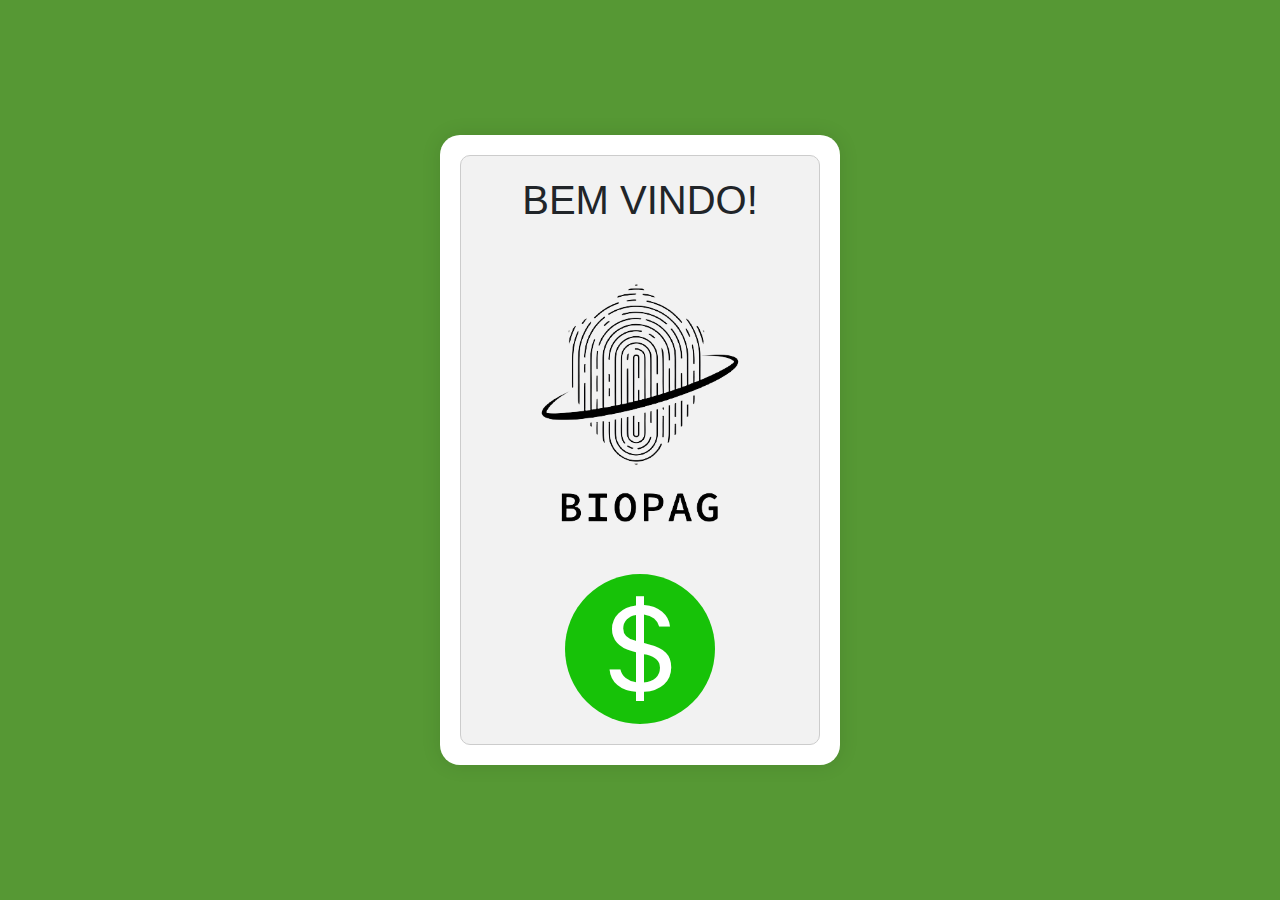
<file: index.html>
<!DOCTYPE html>
<html lang="pt-br">
<head>
  <meta charset="utf-8">
  <meta name="viewport" content="width=device-width, initial-scale=1">
  <!-- Inserção do Favicon -->
  <link rel="icon" href="./images/favicon.png" type="image/png">
  <title>BioPag</title>
  <!-- CSS Bootstrap -->
  <link href="https://cdn.jsdelivr.net/npm/bootstrap@5.3.0/dist/css/bootstrap.min.css" rel="stylesheet">
   <!--Bootstrap Icons-->
   <link rel="stylesheet" href="https://cdn.jsdelivr.net/npm/bootstrap-icons@1.10.5/font/bootstrap-icons.css">
  <!-- CSS da página -->
  <link rel="stylesheet" href="style_index.css">
</head>
<body>
  <div class="container">
    <div class="phone">
      <div class="screen">
        <h1>BEM VINDO!</h1>
        <img src="./images/logo-semFundo.png" class="logo">
        <a href="opcao_Pagamento.html"><i class="bi bi-currency-dollar"></i></a>
      </div>
    </div>
  </div>
  <!-- JavaScript do Bootstrap -->
  <script src="https://cdn.jsdelivr.net/npm/bootstrap@5.3.0/dist/js/bootstrap.bundle.min.js"></script>
</body>
</html>
</file>
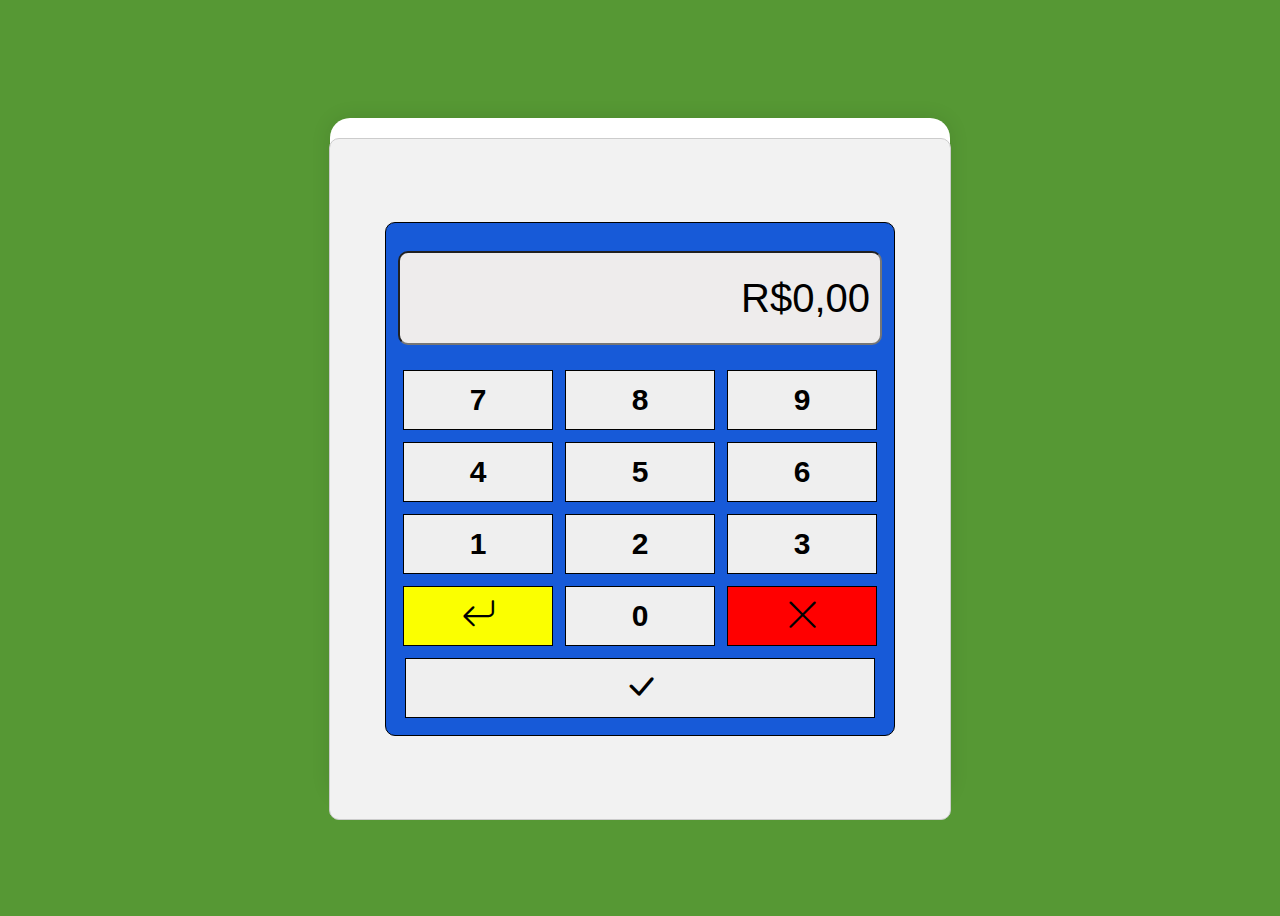
<file: entrada_Valor.html>
<!DOCTYPE html>
<html leng="pt-br">
<head>
  <!-- Inserção do Favicon -->
  <link rel="icon" href="./images/favicon.png" type="image/png">
  <title>Entrada do valor</title>
  <meta charset="utf-8">
  <meta name="viewport" content="width=device-width, initial-scale=1">
  <!-- Bootstrap CSS -->
  <link href="https://cdn.jsdelivr.net/npm/bootstrap@5.3.0/dist/css/bootstrap.min.css" rel="stylesheet" integrity="sha384-9ndCyUaIbzAi2FUVXJi0CjmCapSmO7SnpJef0486qhLnuZ2cdeRhO02iuK6FUUVM" crossorigin="anonymous"> <meta charset="utf-8">
  <!--Bootstrap Icons-->
  <link rel="stylesheet" href="https://cdn.jsdelivr.net/npm/bootstrap-icons@1.10.5/font/bootstrap-icons.css">
  <!-- Página CSS -->
  <link rel="stylesheet" type="text/css" href="style_entrada_Valor.css">
  <!-- Bootstrap JS -->
  <script src="https://cdn.jsdelivr.net/npm/bootstrap@5.3.0/dist/js/bootstrap.bundle.min.js" integrity="sha384-geWF76RCwLtnZ8qwWowPQNguL3RmwHVBC9FhGdlKrxdiJJigb/j/68SIy3Te4Bkz" crossorigin="anonymous"></script>
  <!-- Página JS -->
  <script src="script.js"></script>
</head>
<body>
  <div class="container">
    <div class="phone">
      <div class="screen">
        <div class="card-body">
          <div id="calc-contain">
            <div class="calculator">
                <form name="calculator" onsubmit="return false;">
                    <br>
                    <input class="display" type="text" name="answer" id="answer" readonly />
                    <table>
                      <br><br>
                        <tr>
                            <td> <button class="btn btn-light"  type="button" value="7" onclick="appendNumber('7')">7</button> </td>
                            <td> <button class="btn btn-light"  type="button" value="8" onclick="appendNumber('8')">8</button> </td>
                            <td> <button class="btn btn-light"  type="button" value="9" onclick="appendNumber('9')">9</button> </td>
                        </tr>

                        <tr>
                            <td> <button class="btn btn-light"  type="button" value="4" onclick="appendNumber('4')">4</button> </td>
                            <td> <button class="btn btn-light"  type="button" value="5" onclick="appendNumber('5')">5</button> </td>
                            <td> <button class="btn btn-light"  type="button" value="6" onclick="appendNumber('6')">6</button> </td>
                        </tr>

                        <tr>
                            <td> <button class="btn btn-light"  type="button" value="1" onclick="appendNumber('1')">1</button> </td>
                            <td> <button class="btn btn-light"  type="button" value="2" onclick="appendNumber('2')">2</button> </td>
                            <td> <button class="btn btn-light"  type="button" value="3" onclick="appendNumber('3')">3</button> </td>
                        </tr>

                        <tr>
                            <td> <button class="btn btn-warning"  type="button" onclick="removeLastDigit()"> <i class="bi bi-arrow-return-left"></i></button> </td>
                            <td> <button class="btn btn-light"  type="button" value="0" onclick="appendNumber('0')">0</button> </td>
                            <td> <button style="color: black;" class="btn btn-danger"  type="button" onclick="clearValue()"> <i class="bi bi-x-lg"></i> </button>  </td>
                        </tr>

                        <tr>
                          <td colspan="3"> <a href="#" onclick="goToSecondPage()"><button class="btn btn-success" type="button"> <i class="bi bi-check-lg"> </i> </button></a> </td>
                        </tr>

                    </table>
                </form>
            </div>
          </div>
        </div>
      </div>
    </div>
  </div>
</body>
</html>
</file>
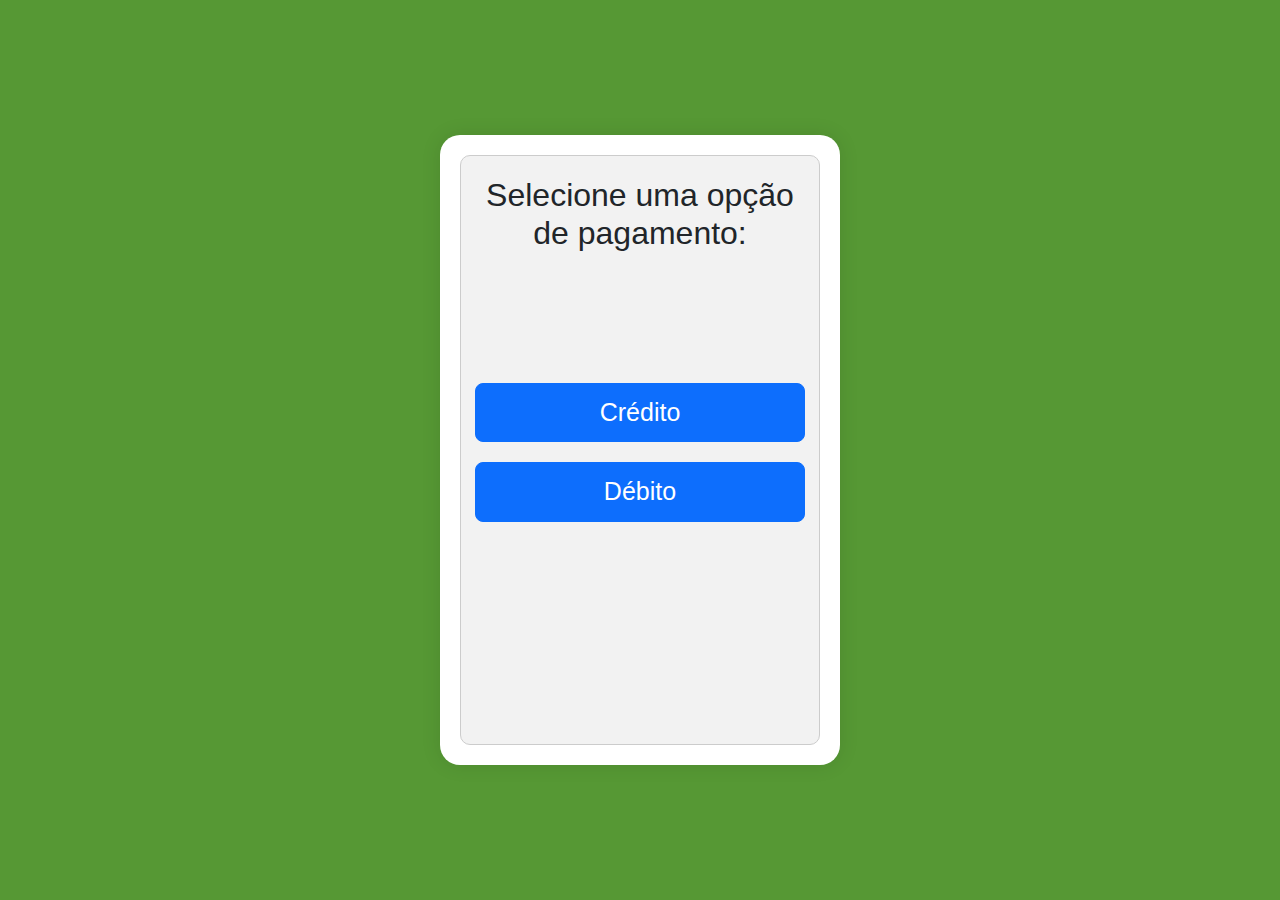
<file: opcao_Pagamento.html>
<!DOCTYPE html>
<html lang="pt-br">
<head>
  <meta charset="utf-8">
  <meta name="viewport" content="width=device-width, initial-scale=1">
  <!-- Inserção do Favicon -->
  <link rel="icon" href="./images/favicon.png" type="image/png">
  <title>Forma de Pagamento</title>
  <!-- CSS Bootsratp -->
  <link href="https://cdn.jsdelivr.net/npm/bootstrap@5.3.0/dist/css/bootstrap.min.css" rel="stylesheet">
  <!-- CSS da página -->
  <link rel="stylesheet" href="opcao_pagamento.css">
</head>
<body>
  <div class="container">
    <div class="phone">
      <div class="screen">
        <h2>Selecione uma opção de pagamento:</h2>
        <div class="payment-options">
          <a href="entrada_Valor.html"><button class="btn btn-primary btn-lg" id="btn-credito">Crédito</button></a>
          <a href="entrada_Valor.html"><button class="btn btn-primary btn-lg" id="btn-debito">Débito</button></a>
        </div>
      </div>
    </div>
  </div>
  <!-- JavaScript do Boostrap -->
  <script src="https://cdn.jsdelivr.net/npm/bootstrap@5.3.0/dist/js/bootstrap.bundle.min.js"></script>
  <!-- JavaScript da Pagina -->
</body>
</html>
</file>
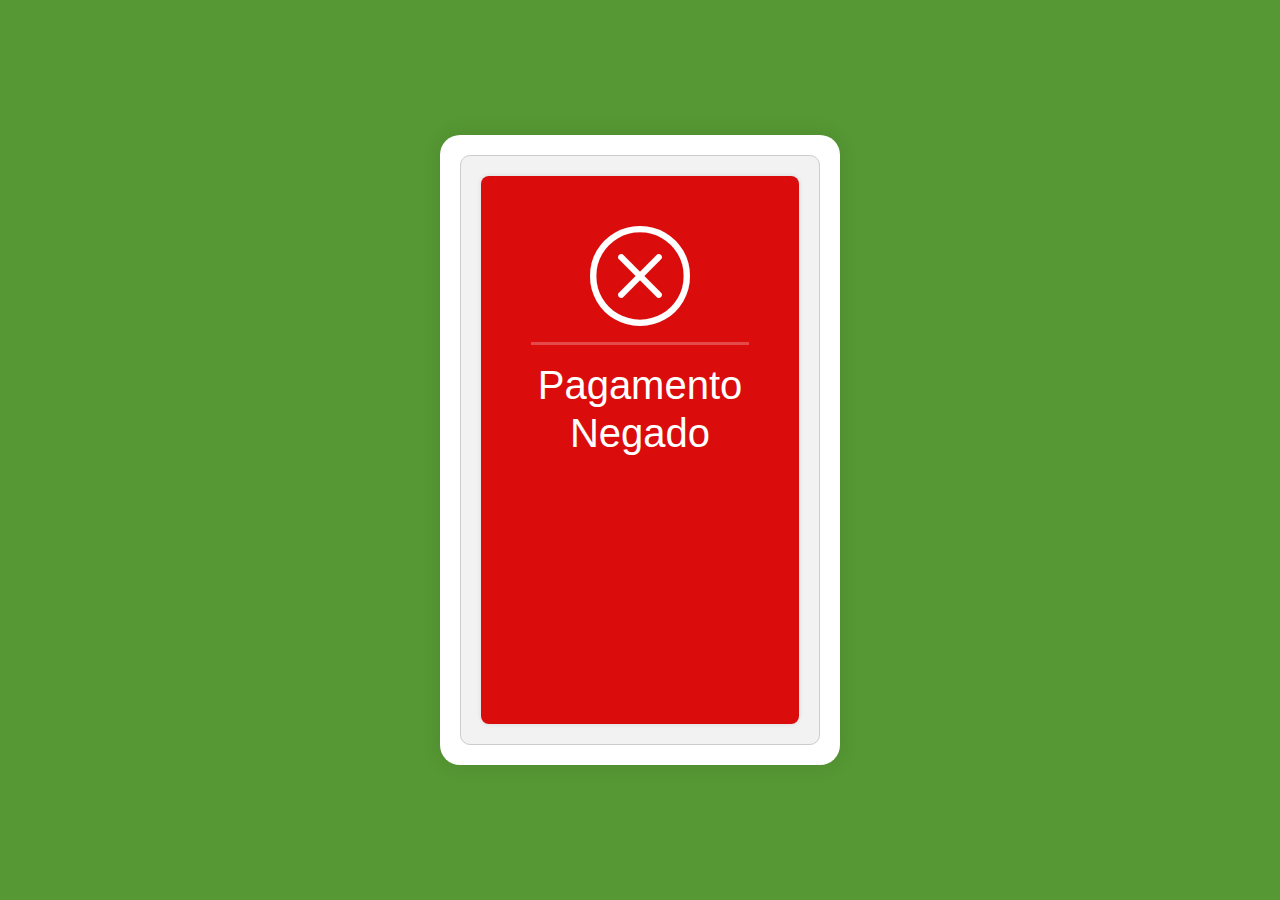
<file: pag_Negado.html>
<!DOCTYPE html>
<html lang="pt-br">
<head>
  <meta charset="utf-8">
  <meta name="viewport" content="width=device-width, initial-scale=1">
  <link rel="icon" href="./images/favicon-redondo.png" type="image/png">
  <title>Pagamento Negado</title>
  <!-- CSS Bootstrap -->
  <link href="https://cdn.jsdelivr.net/npm/bootstrap@5.3.0/dist/css/bootstrap.min.css" rel="stylesheet">
   <!--Bootstrap Icons-->
   <link rel="stylesheet" href="https://cdn.jsdelivr.net/npm/bootstrap-icons@1.10.5/font/bootstrap-icons.css">
  <!-- CSS da página -->
  <link rel="stylesheet" href="pag_Negado.css">
</head>
<body>
  <div class="container">
    <div class="phone">
      <div class="screen">
        <div class="approval-status">
            <i class="bi bi-x-circle"></i>
            <hr width="100%" size="5" color="white" />
            <h1>Pagamento Negado</h1>
        </div>
      </div>
    </div>
  </div>
  <!-- JavaScript do Bootstrap -->
  <script src="https://cdn.jsdelivr.net/npm/bootstrap@5.3.0/dist/js/bootstrap.bundle.min.js"></script>
</body>
</html>
</file>
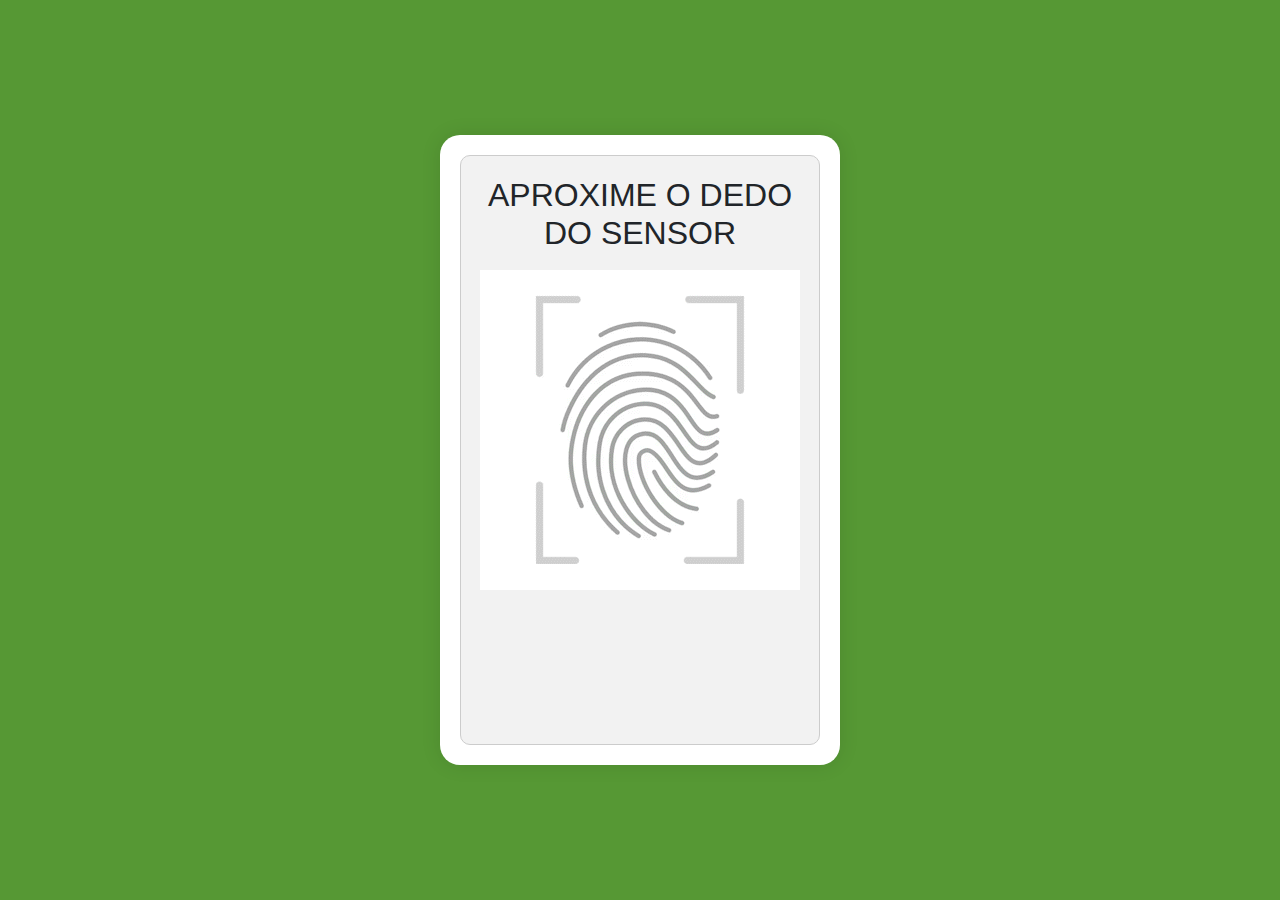
<file: verifica_Digital.html>
<!DOCTYPE html>
<html lang="pt-br">
<head>
  <meta charset="utf-8">
  <meta name="viewport" content="width=device-width, initial-scale=1">
  <!-- Inserção do Favicon -->
  <link rel="icon" href="./images/favicon.png" type="image/png">
  <title>Validação de Digital</title>
  <!-- CSS Bootstrap -->
  <link href="https://cdn.jsdelivr.net/npm/bootstrap@5.3.0/dist/css/bootstrap.min.css" rel="stylesheet">
   <!--Bootstrap Icons-->
   <link rel="stylesheet" href="https://cdn.jsdelivr.net/npm/bootstrap-icons@1.10.5/font/bootstrap-icons.css">
  <!-- CSS da página -->
  <link rel="stylesheet" href="verifica_DigitalStyle.css">
</head>
<body>
  <div class="container">
    <div class="phone">
      <div class="screen">
        <h2>APROXIME O DEDO DO SENSOR</h2>
        <div class="fingerprint_Video">
            <img src="./video/fingerprint_Animation_Medio.gif">
        </div>
      </div>
    </div>
  </div>
  <!-- JavaScript do Bootstrap -->
  <script src="https://cdn.jsdelivr.net/npm/bootstrap@5.3.0/dist/js/bootstrap.bundle.min.js"></script>
</body>
</html>
</file>
<file: style_index.css>
body {
    background-color: #569834;
    font-family: Arial, sans-serif;
  }
  
  .container {
    display: flex;
    justify-content: center;
    align-items: center;
    height: 100vh;
  }
  
  .phone {
    background-color: #fff;
    border-radius: 20px;
    box-shadow: 0 0 20px rgba(0, 0, 0, 0.1);
    padding: 20px;
    width: 400px;
    height: 630px;
    display: flex;
    flex-direction: column;
    align-items: center;
  }
  
  .screen {
    background-color: #f2f2f2;
    border: 1px solid #ccc;
    border-radius: 10px;
    padding: 20px;
    width: 100%;
    flex-grow: 1;
    display: flex;
    flex-direction: column;
    justify-content: space-between;
    align-items: center;
  }

  i{
    width: 150px;
    height: 150px;
    border-radius: 100%;
    background-color: rgb(23, 194, 8);
    color: white;
    font-size: 120px;
    display: flex;
    justify-content: center;
    align-items: center;
  }

  .logo{
    background-color: transparent;
    width: 100%;
    justify-content: center;
    align-items: center;
  }

  a{
    text-decoration: none;
  }
 
  i:hover{
    background-color: rgb(22, 175, 8);
    color: rgb(236, 236, 236);
  }
</file>
<file: style_entrada_Valor.css>
body{
    background-color: #569834;
  }
  
  .calculator {
    display: inline-block;
    align-items: center;
    margin: 0 auto; /* Centralizar horizontalmente */
    background-color: #175ad8; /* Cor de fundo da caixa */
    border: 1px solid #000000; /* Borda da caixa */
    padding: 10px; /* Espaçamento interno */
    border-radius: 10px; /*arredondamento da borda*/
  }
  
  .card-body {
    display: flex;
    justify-content: center;
    height: 100vh;
  }
  
  #calc-contain {
    text-align: center;
    display: flex;
    justify-content: center;
    align-items: center;
  }
  
  .display {
    border-radius: 10px;
    background-color: rgb(238, 236, 236);
    padding: 10px;
    font-size: 40px;
    text-align: right;
    width: 460px;
    height: 70px;
  }
  
  td {
    padding: 5px;
  }
  
  .btn{
    text-align: center;
    width: 150px;
    height: 60px;
    border: 1px solid #000000;
    font-size: 30px;
    font-weight: bold;
  }
  .btn-light:hover {
    border: 1.5px solid #000000;
    box-shadow: -1px -1px rgb(83, 83, 83);
    background-color: rgb(211, 211, 211);
  }
  
  .btn-warning:hover {
    border: 0.5px solid #000000;
    box-shadow: -1px -1px rgb(0, 0, 0);
    background-color: rgb(221, 224, 5);
  }
  
  .btn-warning{
    background-color: rgb(251, 255, 0);
  }
  
  .btn-danger{
    background-color: rgb(255, 0, 0);
  }
  .btn-danger:hover {
    box-shadow: -1px -1px rgb(0, 0, 0);
    border: 1.5px solid #000000;
    background-color: rgb(216, 6, 6);
  }
  
  .btn-success{
    width: 470px;
  }
  
  .btn-success:hover{
    box-shadow: -1px -1px rgb(0, 0, 0);
    border: 1.5px solid #000000;
  }
  
  .bi{
    text-align: left;
    font-size: 35px;
    color: rgb(0, 0, 0);
  }

  .container {
    display: flex;
    justify-content: center;
    align-items: center;
    height: 100vh;
  }
  
  .phone {
    background-color: #fff;
    border-radius: 20px;
    box-shadow: 0 0 20px rgba(0, 0, 0, 0.1);
    padding: 20px;
    width: 580px;
    height: 640px;
    display: flex;
    flex-direction: column;
    align-items: center;
  }
  
  .screen {
    background-color: #f2f2f2;
    border: 1px solid #ccc;
    border-radius: 10px;
    padding: 20px;
    width: 100%;
    height: 100%;
    flex-grow: 1;
    display: flex;
    flex-direction: column;
    justify-content: space-between;
  }
</file>
<file: opcao_pagamento.css>
body {
    background-color: #569834;
    font-family: Arial, sans-serif;
  }

  .container {
    display: flex;
    justify-content: center;
    align-items: center;
    height: 100vh;
  }

  .phone {
    background-color: #fff;
    border-radius: 20px;
    box-shadow: 0 0 20px rgba(0, 0, 0, 0.1);
    padding: 20px;
    width: 400px;
    height: 630px;
  }

  .screen {
    background-color: #f2f2f2;
    border: 1px solid #ccc;
    border-radius: 10px;
    padding: 20px;
    height: 100%;
  }

  h1, h2 {
    text-align: center;
  }

  .payment-options {
    display: flex;
    flex-direction: column;
    align-items: center;
    margin-top: 130px;
  }

  .payment-options button {
    margin-bottom: 20px;
    width: 330px;
    padding: 10px;
    font-size: 25px;
  }
</file>
<file: pag_Negado.css>
body {
    background-color: #569834;
    font-family: Arial, sans-serif;
  }
  
  .container {
    display: flex;
    justify-content: center;
    align-items: center;
    height: 100vh;
  }
  
  .phone {
    background-color: #fff;
    border-radius: 20px;
    box-shadow: 0 0 20px rgba(0, 0, 0, 0.1);
    padding: 20px;
    width: 400px;
    height: 630px;
    display: flex;
    flex-direction: column;
    align-items: center;
  }
  
  .screen {
    background-color: #f2f2f2;
    border: 1px solid #ccc;
    border-radius: 10px;
    padding: 20px;
    width: 100%;
    flex-grow: 1;
    display: flex;
    flex-direction: column;
    justify-content: space-between;
  }
  
  h1 {
    text-align: center;
  }
  
  .approval-status {
    position: relative;
    display: block;
    align-items: center; 
    justify-content: center; 
    background-color: #da0c0c;
    color: #ffffff;
    padding: 50px;
    height: 100%;
    border-radius: 8px;
    box-shadow: 0 0 5px rgba(0, 0, 0, 0.1);
  }
  
  .approval-status i {
    font-size: 100px;
    display: flex;
    justify-content: center;
    align-items: center;
  }
</file>
<file: verifica_DigitalStyle.css>
body {
    background-color: #569834;
    font-family: Arial, sans-serif;
  }
  
  .container {
    display: flex;
    justify-content: center;
    align-items: center;
    height: 100vh;
  }
  
  .phone {
    background-color: #fff;
    border-radius: 20px;
    box-shadow: 0 0 20px rgba(0, 0, 0, 0.1);
    padding: 20px;
    width: 400px;
    height: 630px;
    display: flex;
    flex-direction: column;
    align-items: center;
  }
  
  .screen {
    background-color: #f2f2f2;
    border: 1px solid #ccc;
    border-radius: 10px;
    padding: 20px;
    width: 100%;
    flex-grow: 1;
    display: flex;
    flex-direction: column;
    justify-content: space-between;
    align-items: center;
  }

  h2{
    text-align: center;
  }

  .fingerprint_Video{
    position: absolute;
    top: 30%;
  }
</file>
